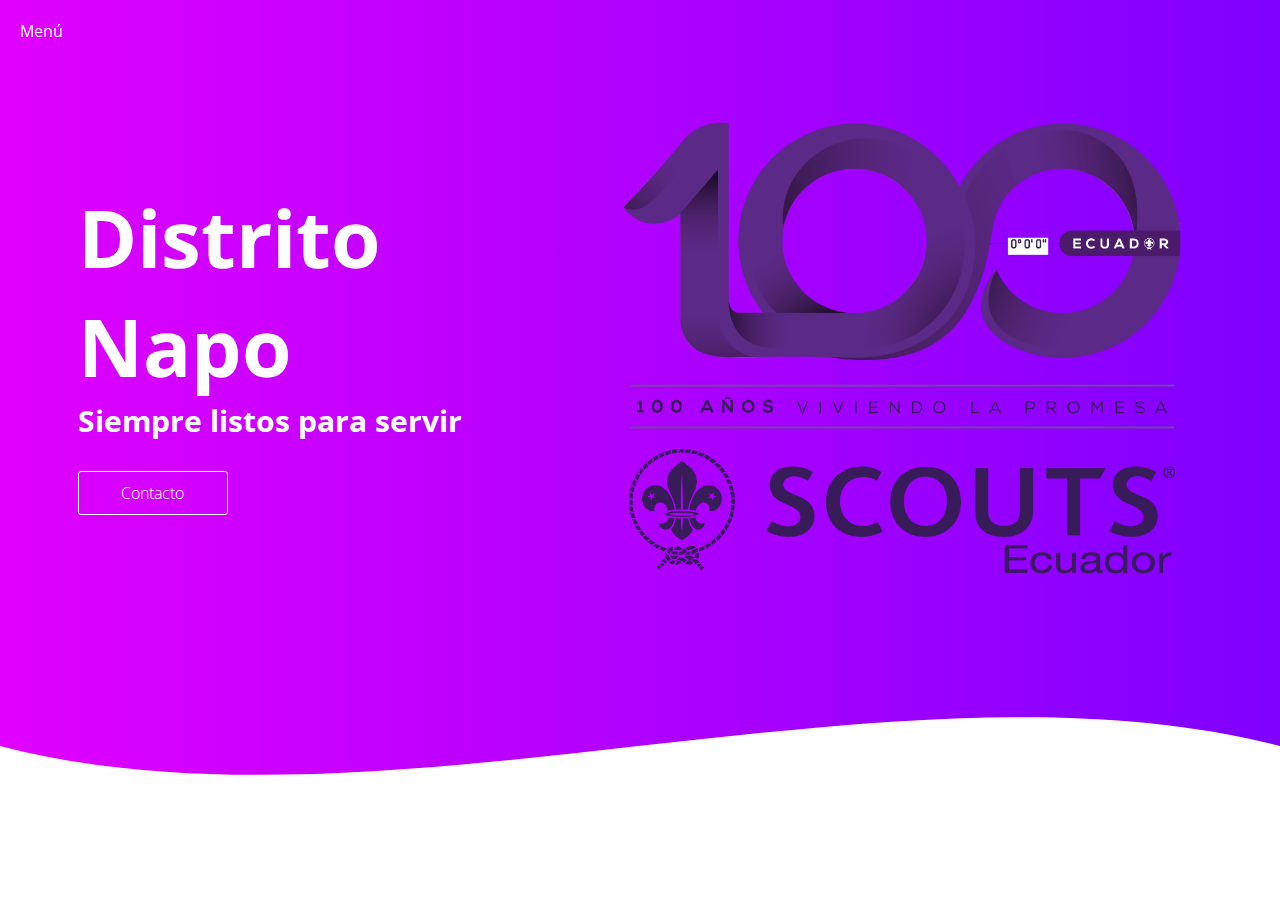
<file: index.html>
﻿<!DOCTYPE html>
<html>

    <head>
        <meta charset="utf-8">
        <meta http-equiv="X-UA-Compatible" content="IE=edge">
        <meta name="description" content="Una guía interactiva de primeros pasos para Brackets.">
        <title> Inicio</title>
        <link rel="shortcut icon" href="img/img3.ico">
        <link rel="stylesheet" href="css/estilos.css" type="text/css">
        <link href="https://fonts.googleapis.com/css?family=Open+Sans:300,400,700,800&display=swap" rel="stylesheet">
    </head>
    
    <body>
        <header>
            <nav>
                <a href="#" id="icono" class="icono"> Menú</a>
                <div class="enlaces uno" id="enlaces">
                    <a href="index.html">Inicio</a>
                    <a href="html/pagina1.html">Nosotros</a>
                    <a href="html/pagina2.html">Portafolio</a>
                    <a href="html/pagina3.html">Contacto</a>
                </div>
            </nav>
            <div class="container">
                <div class="textos">
                   <h1>Distrito Napo</h1>
                   <h2>Siempre listos para servir</h2>
                   <a href="html/pagina3.html"> Contacto</a>
                </div>
                <img src="img/100-an%CC%83os-web.png" alt="">
            </div>
        </header>
        <div class="wave">

             <div style="height: 150px; overflow: hidden;" ><svg viewBox="0 0 500 150" preserveAspectRatio="none" style="height: 100%; width: 100%;"><path d="M0.00,49.98 C149.99,150.00 349.20,-49.98 500.00,49.98 L500.00,150.00 L0.00,150.00 Z" style="stroke: none; fill: #fff;"></path></svg></div>
        </div>
        <script src="js/script.js"></script>
    </body>
</html>
<!--

   
-->
</file>
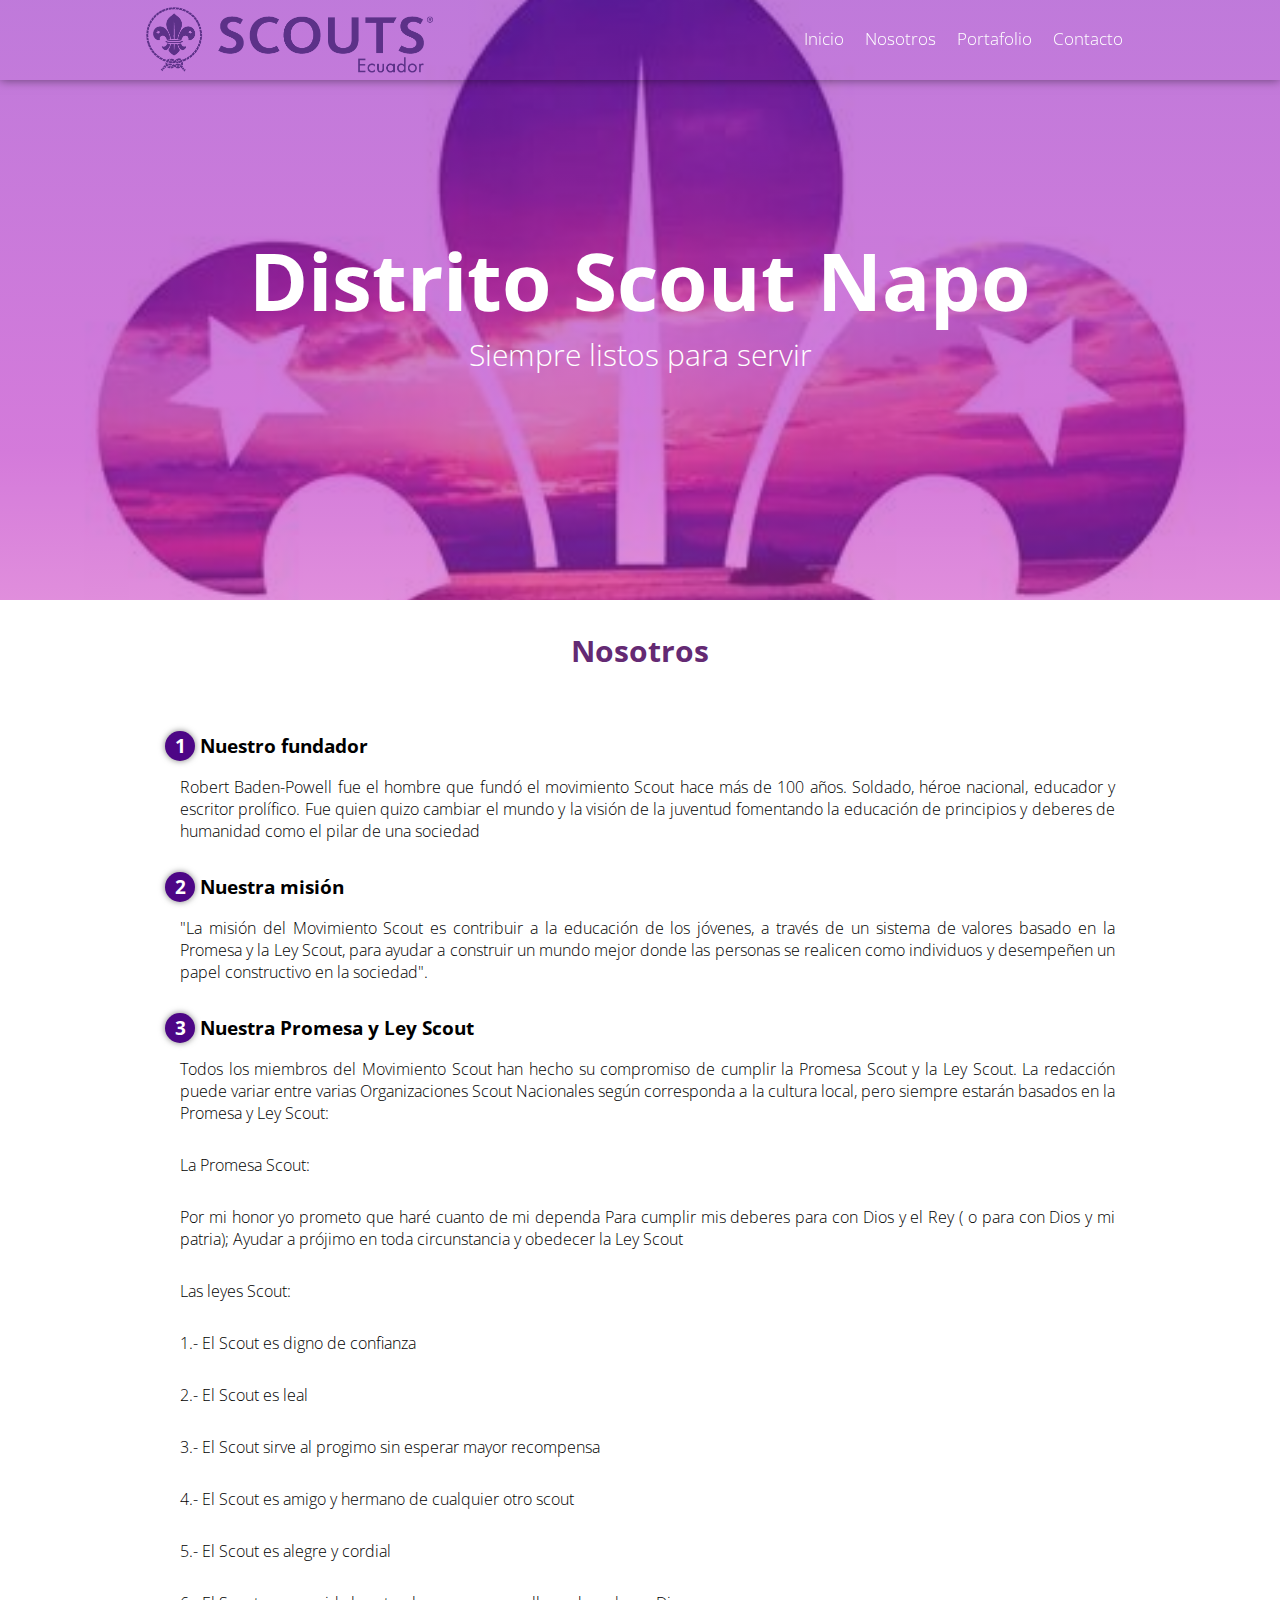
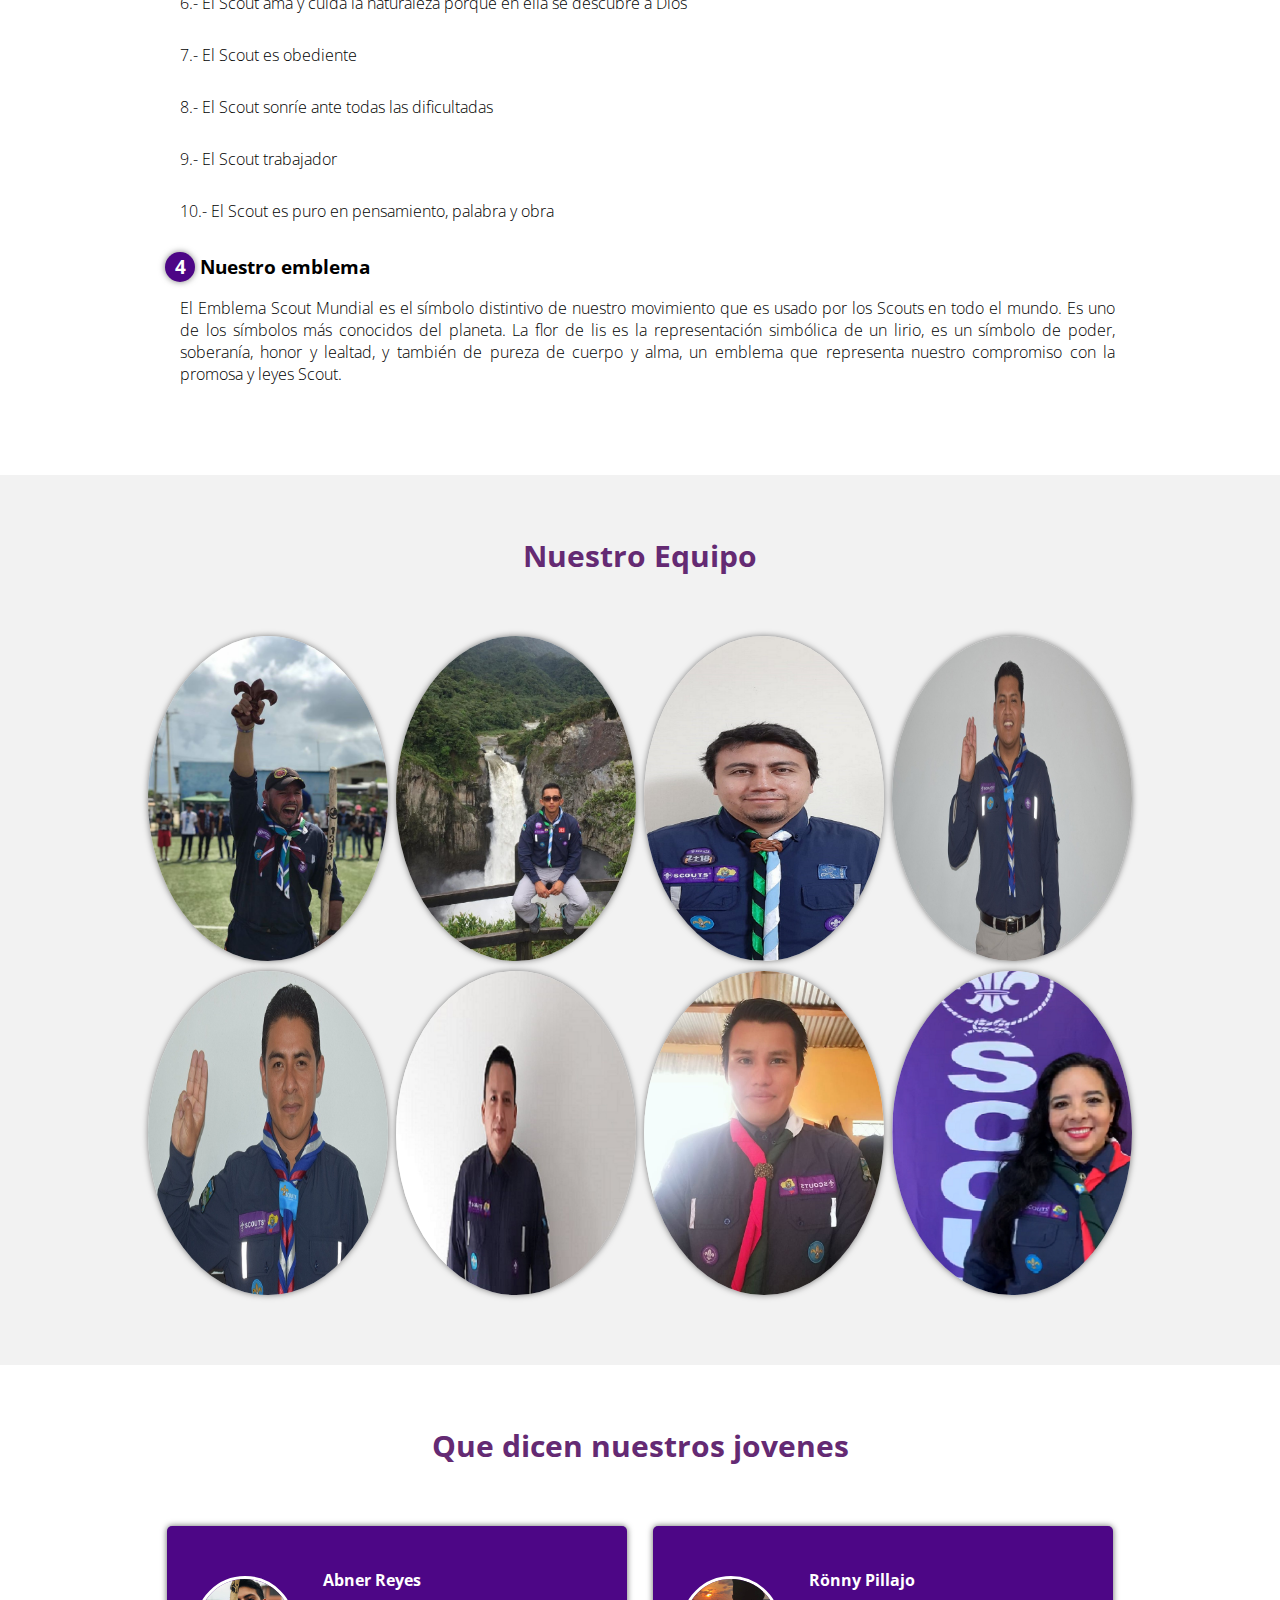
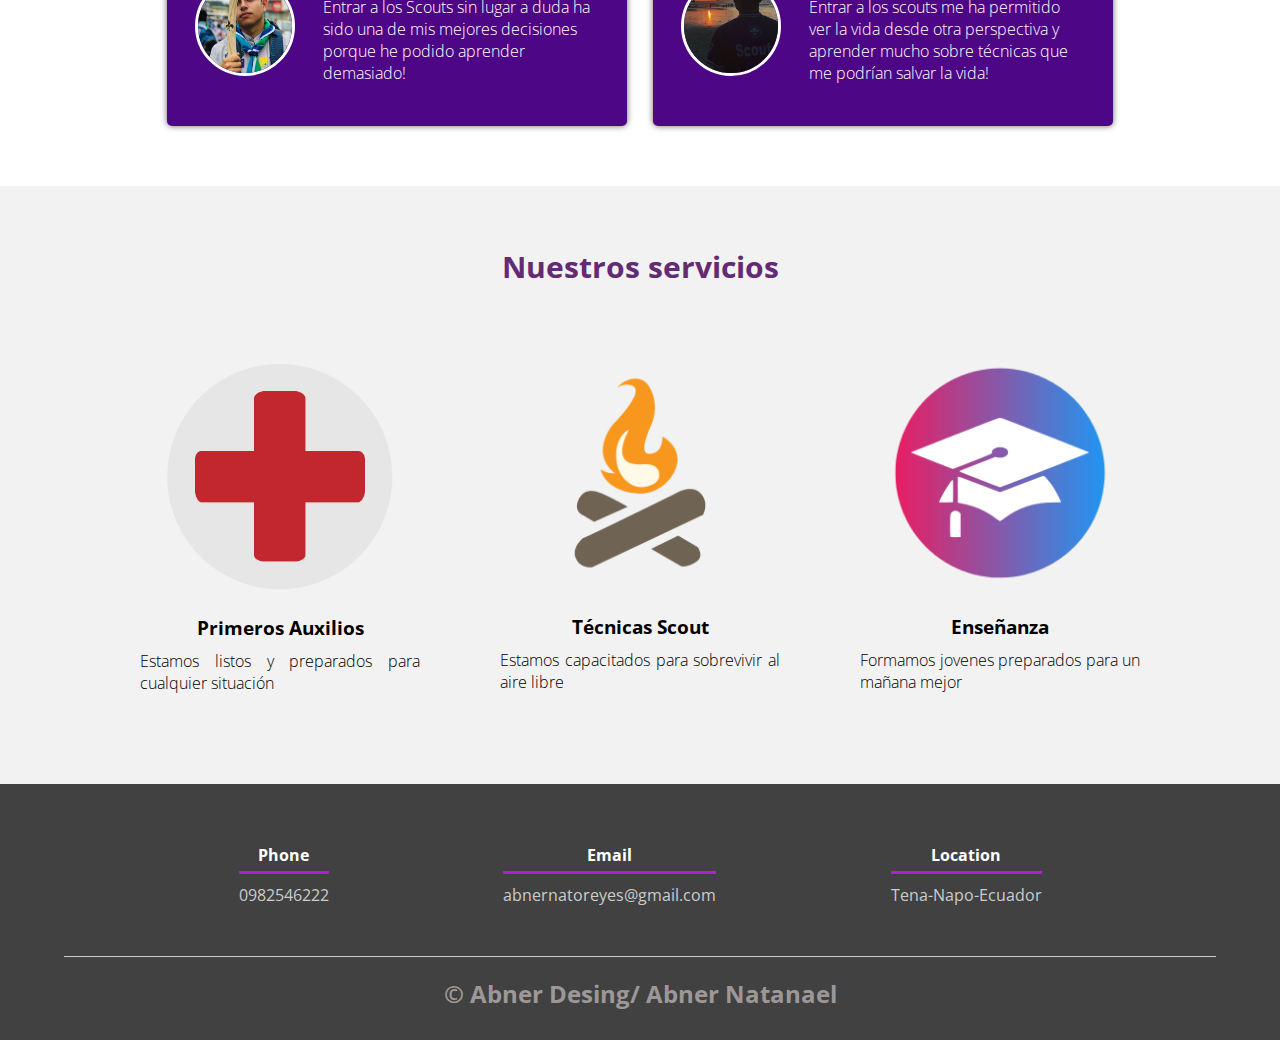
<file: html/pagina1.html>
﻿<!DOCTYPE html>
<html lang="es">

<head>
    <meta charset="UTF-8">
    <meta name="viewport" content="width=device-width, initial-scale=1.0">
    <meta http-equiv="X-UA-Compatible" content="ie=edge">
    <title>Nosotros</title>
    <link rel="shortcut icon" href="../img/img3.ico">
    <link rel="stylesheet" type="text/css" href="../css/estilos2.css">
    <link href="https://fonts.googleapis.com/css?family=Open+Sans:300,400,700,800&display=swap" rel="stylesheet"> 
    <link rel="stylesheet" href="https://use.fontawesome.com/releases/v5.3.1/css/all.css" integrity="sha384-mzrmE5qonljUremFsqc01SB46JvROS7bZs3IO2EmfFsd15uHvIt+Y8vEf7N7fWAU"
     crossorigin="anonymous">
</head>
<body>
    <header>
          <nav id="nav" class="nav1">
            <div class="contenedor-nav">
                <div class="logo">
                    <img src="../img/logo-scout.png" alt="">
                </div>
                <div class="enlaces" id="enlaces">
                    <a href="../index.html" id="enlace-inicio" class="btn-header">Inicio</a>
                    <a href="../html/pagina1.html" id="enlace-nosotros" class="btn-header">Nosotros</a>
                    <a href="../html/pagina2.html" id="enlace-portafolio" class="btn-header">Portafolio</a>
                    <a href="../html/pagina3.html" id="enlace-contacto" class="btn-header">Contacto</a>
                </div>
                <div class="icono" id="open">
                    <span>&#9776;</span>
                </div>
            </div>
        </nav>
        <div class="textos">
            <h1>Distrito Scout Napo</h1>
            <h2>Siempre listos para servir</h2>
        </div>
            
    </header>
    <main>
        <section class="contenedor sobre-nosotros">
            <h2 class="titulo">Nosotros</h2>
            <div class="contenedor-sobre-nosotros">
                
                <div class="contenido-textos">
                    
                    <h3><span>1</span>Nuestro fundador</h3>
                        <p>Robert Baden-Powell fue el hombre que fundó el movimiento Scout hace más de 100 años. Soldado, héroe nacional, educador y escritor prolífico. Fue quien quizo cambiar el mundo y la visión de la juventud fomentando la educación de principios y deberes de humanidad como el pilar de una sociedad</p>
                       <h3><span>2</span>Nuestra misión</h3>
                        <p>"La misión del Movimiento Scout es contribuir a la educación de los jóvenes, a través de un sistema de valores basado en la Promesa y la Ley Scout, para ayudar a construir un mundo mejor donde las personas se realicen como individuos y desempeñen un papel constructivo en la sociedad".</p>
                        
                        <h3><span>3</span>Nuestra Promesa y Ley Scout</h3>
                        <p>Todos los miembros del Movimiento Scout han hecho su compromiso de cumplir la Promesa Scout y la Ley Scout. La redacción puede variar entre varias Organizaciones Scout Nacionales según corresponda a la cultura local, pero siempre estarán basados en la Promesa y Ley Scout:</p>

                        <p>La Promesa Scout:</p>

                        <p>Por mi honor yo prometo que haré cuanto de mi dependa
                        Para cumplir mis deberes para con Dios y el Rey ( o para con Dios y mi patria);
                            Ayudar a prójimo en toda circunstancia y obedecer la Ley Scout</p> 
                        
    
                        <p>Las leyes Scout:</p>
                        
                        <p>1.- El Scout es digno de confianza</p>
                        <p>2.- El Scout es leal</p>
                        <p>3.- El Scout sirve al progimo sin esperar mayor recompensa</p>
                        <p>4.- El Scout es amigo y hermano de cualquier otro scout</p>
                        <p>5.- El Scout es alegre y cordial</p>
                        <p>6.- El Scout ama y cuida la naturaleza porque en ella se descubre a Dios</p>
                        <p>7.- El Scout es obediente</p>
                        <p>8.- El Scout sonríe ante todas las dificultadas</p>
                        <p>9.- El Scout trabajador</p>
                        <p>10.- El Scout es puro en pensamiento, palabra y obra</p>
                        
                        <h3><span>4</span>Nuestro emblema</h3>
                        <p>El Emblema Scout Mundial es el símbolo distintivo de nuestro movimiento que es usado por los Scouts en todo el mundo. Es uno de los símbolos más conocidos del planeta. La flor de lis es la representación simbólica de un lirio, es un símbolo de poder, soberanía, honor y lealtad, y también de pureza de cuerpo y alma, un emblema que representa nuestro compromiso con la promosa y leyes Scout.</p>
                    

                </div>
            </div>
        </section>
        <section class="portafolio">
              <div class="contenedor">
                <h2 class="titulo">Nuestro Equipo</h2>
                <div class="galeria-port">
            
                
                    <div class="imagen-port">
                        <img src="../img/nuestro1.jpg" alt="">
                        <div class="hover-galeria">
                        </div>
                    </div>
                    
                    <div class="imagen-port">
                        <img src="../img/nuestro2.jpg" alt="">
                        <div class="hover-galeria">
                        </div>
                    </div>
                    
                    <div class="imagen-port">
                        <img src="../img/nuestro3.jpg" alt="">
                        <div class="hover-galeria">
                            
                        </div>
                    </div>
                    
                    <div class="imagen-port">
                        <img src="../img/nuestro4.jpg" alt="">
                        <div class="hover-galeria">
                        </div>
                    </div>
                    
                    <div class="imagen-port">
                        <img src="../img/nuestro5.jpg" alt="">
                        <div class="hover-galeria">
                        </div>
                    </div>
                    
                    <div class="imagen-port">
                        <img src="../img/nuestro6.jpg" alt="">
                        <div class="hover-galeria">
                        </div>
                    </div>
                    
                    <div class="imagen-port">
                        <img src="../img/nuestro8.jpg" alt="">
                        <div class="hover-galeria">
                        </div>
                    </div>
                    
                    <div class="imagen-port">
                        <img src="../img/nuestro7.jpg" alt="">
                        <div class="hover-galeria">
                        </div>
                       </div>
                </div>
            </div>
            
        </section>
        <section class="clientes contenedor">
            <h2 class="titulo">Que dicen nuestros jovenes</h2>
            <div class="cards">
                <div class="card">
                    <img src="../img/face1.jpg" alt="">
                    <div class="contenido-texto-card">
                        <h4>Abner Reyes</h4>
                        <p>Entrar a los Scouts sin lugar a duda ha sido una de mis mejores decisiones porque he podido aprender demasiado! </p>

                    </div>
                </div>
                <div class="card">
                    <img src="../img/face2.jpg" alt="">
                    <div class="contenido-texto-card">
                        <h4>Rönny Pillajo</h4>
<p>Entrar a los scouts me ha permitido ver la vida desde otra perspectiva y aprender mucho sobre técnicas que me podrían salvar la vida! </p>

                    </div>
                </div>
            </div>
        </section>
        <section class="about-services">
            <div class="contenedor">
                <h2 class="titulo">Nuestros servicios</h2>
                <div class="servicio-cont">
                    <div class="servicio-ind">
                        <img src="../img/icono2.png" alt="">
                       <h3>Primeros Auxilios</h3>
                        <p>Estamos listos y preparados para cualquier situación</p>

                    </div>
                    <div class="servicio-ind">
                        <img src="../img/icono3.png" alt="">
                        <h3>Técnicas Scout</h3>
                        <p>Estamos capacitados para sobrevivir al aire libre</p>

                    </div>
                    <div class="servicio-ind">
                        <img src="../img/icono4.png" alt="">
                        <h3>Enseñanza</h3>
                        <p>Formamos jovenes preparados para un mañana mejor</p>

                    </div>
                </div>
            </div>
        </section>
    </main>
    
    <footer>
           <div class="contenedor-footer">
               <div class="content-foo">
                   <h4>Phone</h4>
                   <p>0982546222</p>
               </div>
               <div class="content-foo">
                   <h4>Email</h4>
                   <p>abnernatoreyes@gmail.com</p>
               </div><div class="content-foo">
                   <h4>Location</h4>
                   <p>Tena-Napo-Ecuador</p>
               </div>
           </div> 
           <h2 class="titulo-final">&copy; Abner Desing/ Abner Natanael</h2>
        </footer>
   <script src="../js/jquery.js"></script>
    <script src="../js/main.js"></script>
    
</body>

</html>
</file>
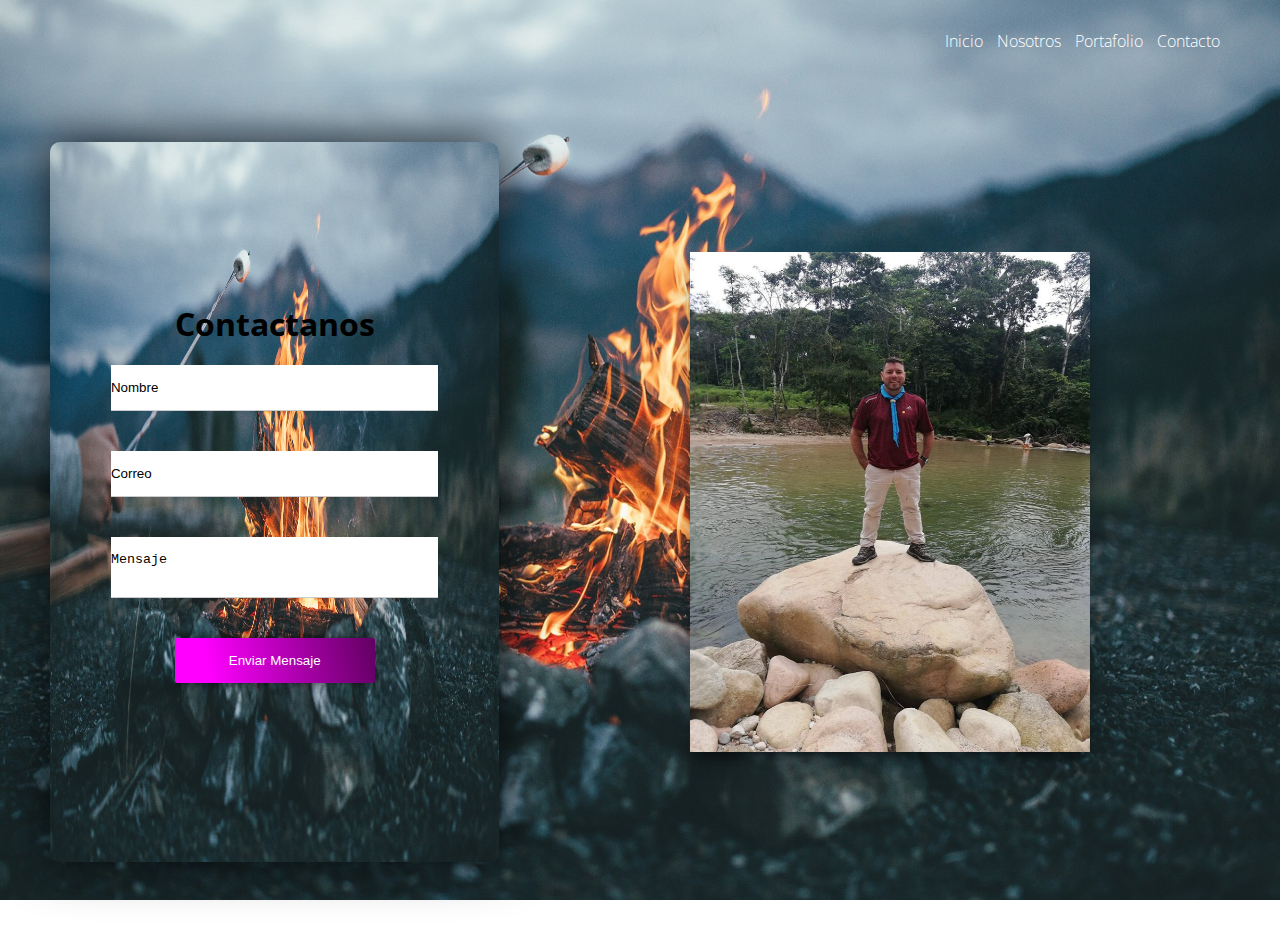
<file: html/pagina3.html>
<!DOCTYPE html>
<html>

    <head>
        <meta charset="utf-8">
        <meta http-equiv="X-UA-Compatible" content="IE=edge">
        <meta name="description" content="Una guía interactiva de primeros pasos para Brackets.">
        <title> Contacto</title>
        <link rel="shortcut icon" href="../img/img3.ico">
        <link rel="stylesheet" type="text/css" href="../css/estilos4.css">
        <link href="https://fonts.googleapis.com/css?family=Open+Sans:300,400,700,800&display=swap" rel="stylesheet">
    </head>
    <body>
        <header>
            <nav>
                <a href="../index.html">Inicio</a>
                <a href="../html/pagina1.html">Nosotros</a>
                <a href="../html/pagina2.html">Portafolio</a>
                <a href="../html/pagina3.html">Contacto</a>
            </nav>
        </header>
    <div class="container">
        <form>
            <h1>Contactanos</h1>
            <input type="text" value="Nombre" placeholder="Nombre">
            <input type="text" value="Correo" placeholder="Correo">
            <textarea>Mensaje</textarea>
            <button>Enviar Mensaje</button>
        </form>
    <section class="tarjeta">
       <div class="margen">
          <div class="efects">
              <article class="imagen">
                 <img class="usuario" src="../img/contacto2.jpg" alt="">
              </article>
              
              <article class="datos">
                  <div class="contacto">
                      <h2 class="titulo">Alexander Zafra Hurtado</h2>
                      <h2 class="titulo_1">Jefe Del Distrito Napo</h2>
                      <h2 class="tit">Correo:</h2>
                      <p class="contec">julianandreszafra@gmail.com</p>
                      <h2 class="tit">Telefono:</h2>
                      <p class="contec">0983057190</p>
                      <h2 class="tit">Dirección:</h2>
                      <p class="contec">Barrio Dos Rios</p>
                  </div>
              </article>
          </div>
        </div>
    </section>
    </div>
    
    </body>
</html>
</file>
<file: css/estilos.css>
*{
    margin: 0;
    padding: 0;
    box-sizing: border-box;
    
}

body{
    font-family: 'Open Sans', sans-serif;
}

nav {
    position: fixed;
    top: 20px;
    left: 20px;
    display: flex;
    justify-content: flex-start;
}

nav a{
    color: #fff;
    text-decoration: none;
}

.icono{
    display: block;
    animation: moverIzquierda 1s ease-in;
    z-index:100000000;
}

header{
    background: #7F00FF;  /* fallback for old browsers */
    background: -webkit-linear-gradient(to right, #E100FF, #7F00FF);  /* Chrome 10-25, Safari 5.1-6 */
    background: linear-gradient(to right, #E100FF, #7F00FF); /* W3C, IE 10+/ Edge, Firefox 16+, Chrome 26+, Opera 12+, Safari 7+ */
    height: auto;
    padding: 48px;
    width: 100%;
}


.container{
    width: 95%;
    max-width: 1200px;
    display: flex;
    align-items: center;
    margin: auto;
    justify-content: space-around;
    
}

img{
    display: block;
    height: 600px;
    object-fit: cover;
    width: auto;
    animation: arriba 1s ease-in;
}

.textos{
    width:  50%;
    color:#fff;
}

.textos h1{
    font-size: 80px;
     animation: moverDerecha 1s ease-in;
}

.textos h2{
    font-size: 30px;
     animation: moverIzquierda 1s ease-in;
}

.textos a{
    display: inline-block;
    color: #fff;
    font-weight: 300;
    text-decoration:  none;
    margin-top: 30px;
    border:  1px solid #fff;
    width: 150px;
    border-radius: 3px;
    text-align: center; 
    padding: 10px 0;
     animation: arriba 1s ease-in;
    
    
}

.wave{
    height:  100px;
    width: 100%;
    background: #7F00FF;  /* fallback for old browsers */
    background: -webkit-linear-gradient(to right, #E100FF, #7F00FF);  /* Chrome 10-25, Safari 5.1-6 */
    background: linear-gradient(to right, #E100FF, #7F00FF); /* W3C, IE 10+/ Edge, Firefox 16+, Chrome 26+, Opera 12+, Safari 7+ */

}

.enlaces { 
    position: fixed;
    display: flex;
    top: 0; 
    background: #000;
    justify-content: space-around;
    align-items: center;
    height: 100vh;
    right: 0;
    flex-direction: column;
    width: 100%;
    transition: all 1s ease;
    background: #bc4e9c;  /* fallback for old browsers */
    background: -webkit-linear-gradient(to right, #f80759, #bc4e9c);  /* Chrome 10-25, Safari 5.1-6 */
    background: linear-gradient(to right, #f80759, #bc4e9c); /* W3C, IE 10+/ Edge, Firefox 16+, Chrome 26+, Opera 12+, Safari 7+ */

}

.uno {
    
    -webkit-clip-path: circle(0% at 0 0);
clip-path: circle(0% at 0 0);
}

.dos {
    
    -webkit-clip-path: circle(150% at 0 0);
clip-path: circle(150% at 0 0);
}

@keyframes moverDerecha{
    0%{
        opacity: 0;
        transform: translateX(100px);
    }
    
    100%{
        opacity: 1;
        transform: translateX(0);
    }
    
}

@keyframes moverIzquierda{
    0%{
        opacity: 0;
        transform: translateX(-100px);
    }
    
    100%{
        opacity: 1;
        transform: translateX(0);
    }
    
}

@keyframes arriba{
    0%{
        opacity: 0;
        transform: translateY(100px);
    }
    
    100%{
        opacity: 1;
        transform: translateX(0);
    }
    
}

@media screen and (max-width: 1000px) {
    img{
        height: 400px;
    }
}


@media screen and (max-width: 800px) {
    img{
        height: 370px;
    }
    .textos h1{
        font-size:  70px;
    }
    .textos h2{
        font-size: 25px;
    }
}

@media screen and (max-width: 700px) {
    img{
        height: 250px;
    }
    .textos h1{
        font-size:  40px;
    }
    .textos h2{
        font-size: 15px;
    }
}


@media screen and (max-width: 450px){
    .container{
        width: 100%;
        flex-wrap: wrap-reverse;
        justify-content: center;
    }
    .textos{
        width: 100%;
        text-align: center;
    }
    .textos h1{
        font-size: 60px;
    }
    .textos h2{
        font-size: 25px;
    }
}

@media screen and (max-width: 340px) {
    img{
        height: 16px;
    }
    .textos h1{
        font-size:  35px;
    }
    .textos a{
        width: 120px;
    }
    .textos h2{
        font-size: 15px;
    }
}
</file>
<file: css/estilos2.css>
* {
    margin: 0;
    padding: 0;
    box-sizing: border-box;
}

body {
    font-family: 'open sans';
}


.contenedor {
    padding: 60px 0;
    width: 90%;
    max-width: 1000px;
    margin: auto;
    overflow: hidden;
}

.titulo {
    color: #642a73;
    font-size: 30px;
    text-align: center;
    margin-bottom: 60px;
}


/* Header */

header{
  width: 100%;
  height:600px;
  background: linear-gradient(to bottom,
  rgba(149, 33, 194, .6),
  rgba(183, 33, 194, .6),
  rgba(242, 93, 186, .45)
  ), url(../img/fondo1.jpg);
  background-attachment: fixed;
  background-position: center;
  background-size: cover;
  position: relative;
}

nav{
    width: 100%;
    position: fixed;
    box-shadow: 0 0 10px 0 rgba(0, 0, 0, .5)
}

.nav1{
  background: transparent;
  height: 80px;
  color:#fff;
}

.nav2{
  background: #f2f2f2;
  height:100px;
  color:#000;
}

.contenedor-nav{
  display: flex;
  margin: auto;
  width: 90%;
  justify-content: space-between;
  align-items: center;
  max-width:1000px;
  height:inherit;
  overflow: hidden;
}

nav .enlaces a{
  display: inline-block;
  padding: 5px 0;
  margin-right: 17px;
  font-size: 17px;
  font-weight: 300;
  text-decoration: none;
  border-bottom: 3px solid transparent;
  color: inherit;
}

nav .enlaces a:hover{
  border-bottom: 3px solid #1498a4;
  transition: 0.6s;
}

.logo, .logo img{ height:80px;}

.icono{
  display:none;
  font-size: 24px;
  padding: 23.5px 20px;
}

.textos{
  width: 100%;
  height: 100%;
  display:flex;
  justify-content: center;
  flex-direction: column;
  align-items: center;
  color:#fff;
  overflow: hidden;
  text-align: center;
}

.textos>h1{font-size:80px;;}

.textos>h2{font-size: 30px; font-weight: 300;}

/* About us */

main .sobre-nosotros{
    padding: 30px 0 60px 0;
}
.contenedor-sobre-nosotros{
    display: flex;
    justify-content: space-evenly;
}


.sobre-nosotros .contenido-textos{
    width: 95%;
}

.contenido-textos h3{
    margin-bottom: 15px;
}

.contenido-textos h3 span{
    background: #4d0686;
    color: #fff;
    border-radius: 50%;
    display: inline-block;
    text-align: center;
    width: 30px;
    height: 30px;
    padding: 2px;
    box-shadow: 0 0 6px 0 rgba(0, 0, 0, .5);
    margin-right: 5px;
}

.contenido-textos p{
    padding: 0px 0px 30px 15px;
    font-weight: 300;
    text-align: justify;
}

/* Galeria */


.portafolio{
    background: #f2f2f2;
}

.galeria-port{
    display: flex;
    justify-content: space-evenly;
    flex-wrap: wrap;
}


.imagen-port{
    width: 24%;
    margin-bottom: 10px;
    overflow:hidden;
    box-shadow: 0 0 6px 0 rgba(0, 0, 0, .5);
    border-radius:50%;
    border-radius:50%;
    
 
   
}

.imagen-port > img{
    width: 100%;
    height: 100%;
    object-fit:cover;
    display:flex;
}


.hover-galeria{
    width: 100%;
    height: 100%;
    top: 0;
    transition: transform .5s;
    display: flex;
    justify-content: center;
    align-items: center;
    flex-direction: column;  
}



/* Clients */

.cards{
    display: flex;
    justify-content: space-evenly;
}

.cards .card{
    background: #4d0686;
    display: flex;
    width: 46%;
    height: 200px;
    align-items: center;
    justify-content: space-evenly;
    border-radius: 5px;
    box-shadow: 0 0 6px 0 rgba(0, 0, 0, 0.6);
}

.cards .card img{
    width: 100px;
    height: 100px;
    object-fit: cover;
    border: 3px solid #fff;
    border-radius: 50%;
    display: block;
}

.cards .card > .contenido-texto-card{
    width: 60%;
    color: #fff;
}

.cards .card > .contenido-texto-card p{
    font-weight: 300;
    padding-top: 5px;
}

/*  Our team */

.about-services{
    background: #f2f2f2;
    padding-bottom: 30px;
}


.servicio-cont{
    display:flex;
    justify-content: space-between;
    align-items: center;
}

.servicio-ind{
    width: 28%;
    text-align: center;
}

.servicio-ind img{
    width: 90%;
}

.servicio-ind h3{
    margin: 10px 0;
}

.servicio-ind p{
    font-weight: 300;
    text-align: justify;
}

/* footer */

footer{
    background: #414141;
    padding: 60px 0 30px 0;
    margin: auto;
    overflow: hidden;
}

.contenedor-footer{
    display: flex;
    width: 90%;
    justify-content: space-evenly;
    margin: auto;
    padding-bottom: 50px;
    border-bottom: 1px solid #ccc;
}

.content-foo{
    text-align: center;
}

.content-foo h4{
    color: #fff;
    border-bottom: 3px solid #af20d3;
    padding-bottom: 5px;
    margin-bottom: 10px;
}

.content-foo p{
    color: #ccc;
}

.titulo-final{
    text-align: center;
    font-size: 24px;
    margin: 20px 0 0 0;
    color: #9e9797;
}

@media screen and (max-width:900px){
    header{
        background-position: center;
    }

    .contenedor-sobre-nosotros{
        flex-direction: column;
        justify-content: center;
        align-items: center;
    }

    .sobre-nosotros .contenido-textos{
        width: 90%;
    }

    .imagen-about-us{
        width: 90%;
    }

    /* Galeria */

    .imagen-port{
        width: 44%;
    }

    /* Clientes */

    .cards{
        flex-direction: column;
        justify-content: center;
        align-items: center;
    }

    .cards .card{
        width: 90%;
    }

    .cards .card:first-child{
        margin-bottom: 30px;
    }

    /* servicios */

    .servicio-cont{
        justify-content: center;
        flex-direction: column;
    }

    .servicio-ind{
        width: 100%;
        text-align: center;
    }

    .servicio-ind:nth-child(1), .servicio-ind:nth-child(2){
        margin-bottom: 60px;
    }

    .servicio-ind img{
        width: 90%;
    }
}


@media screen and (max-width: 700px){
  .nav2{
    color: #fff;
  }

  .icono{
    display:block;
    cursor: pointer;
  }

  .enlaces{
    position: fixed;
    top:80px;
    background: #2c3e50;
    left: 0;
    height: 100%;
    transition: 1s;
    width: 0;
    overflow: hidden;
  }

  .enlaces a{
    display: block;
    width: 100%;
    height: 50px;
    padding: 20px;
    text-align: center;
    background: #34495e;
    color:#fff;
  }

  .textos>h1{font-size: 70px;}
  .textos>h2{font-size:35px;}

  .content-card{
    width: 48%;
    margin-bottom:var(--margenes);
  }

  :root{
    --margenes: 30px;
  }
}

@media screen and (max-width: 500px){
  :root{
    --espacios-contenido: 25px;
  }

  .content-card{
    width: 90%;
  }

  .caja-servicios{
    width: 90%;
    margin-bottom: var(--margenes);
  }

  .cont-work{
    width: 85%;
  }

  .marca-logo{
    width: 80%;
  }

  .iconos{
    margin: auto;
  }
}

@media screen and (max-width:500px){
    nav{
        text-align: center;
        padding: 30px 0 0 0;
    }

    nav > a{
        margin-right: 5px;
    }

    .textos-header h1{
        font-size: 35px;
    }

    .textos-header h2{
        font-size: 20px;
    }

    /* ABOUT US */

    .imagen-about-us{
        margin-bottom: 60px;
        width: 99%;
    }

    .sobre-nosotros .contenido-textos{
        width: 95%;
    }

    /* Galeria */

    .imagen-port{
        width: 95%;
    }

    /* Clients */

    .cards .card{
        height: 450px;
        display: flex;
        flex-direction: column;
        align-items: center;
    }

    .cards .card img{
        width: 90px;
        height: 90px;
    }

    /* Footer */

    .contenedor-footer{
        flex-direction: column;
        border: none;
    }

    .content-foo{
        margin-bottom: 20px;
        text-align: center;
    }

    .content-foo h4{
        border: none;
    }

    .content-foo p{
        color: #ccc;
        border-bottom: 1px solid #f2f2f2;
        padding-bottom: 20px;
    }

    .titulo-final{
        font-size: 20px;
    }

}
</file>
<file: css/estilos4.css>
* {
    margin: 0;
    padding: 0;
    box-sizing: border-box;
}

body {
    font-family: 'open sans';
    background-image: url(../img/contacto.jpg);
    background-attachment: fixed;
    background-size: 100% 100%;
    background-position: center;
}

.container{
    display: flex;
    width: 100%;
    height: 100vh;
    justify-content: center;
    align-items: center;
}

form{
    display: flex;
    flex-flow: column;
    background-image: url(../img/contacto.jpg);
    background-size: 100% 100%;
    background-position: center;
    width: 40%;
    height: 80%;
    margin-left: 50px;
    padding: 20px;
    justify-content: center;
    align-items: center;
    box-shadow: rgba(0,0,0,0.8) 0px 0px 50px;
    border-radius: 10px;
    
}

input, textarea{
    border: none;
    resize: none;
    outline: none;
    padding: 15px 0px;
    width: 80%;
    margin: 20px;
    transition: all 300ms;
    border-bottom: 1px solid rgba(0,0,0,0.2);
}

input:focus, textarea:focus{
    border-bottom-color: #610061 ;
}


button{
    border: none;
    outline: none;
    background: -webkit-gradient(linear, left bottom, right top, color-stop(0%, rgba(255,0,255,1)), color-stop(17%, rgba(255,0,255,1)), color-stop(58%, rgba(176,0,176,1)), color-stop(100%, rgba(97,0,97,1)));
    padding: 15px;
    width: 200px;
    color: white;
    border-radius: 2px;
    box-shadow: rgba(0,0,0,0.7) 0px 0px 10px;
    margin: 20px 0px;
    cursor: pointer;
    transition: all 300ms;
}

button:hover{
    transform: scale(1.05);
    box-shadow: rgba(0,0,0,0.9) 0px 0px 10px;
}

.usuario{
    width: 100%;
    height: 100%;
}
.tarjeta{
    width: 100vh;
    margin: auto;
    display: flex;
    flex-wrap: wrap;
    justify-content: space-around;
    
}

.tarjeta .margen .efects .datos .contacto .titulo{
    margin-top: 100px;
    font-size: 22px;
    color: #2c3e50;
}

.tarjeta .margen .efects .datos .contacto .titulo_1{
    margin-top: 10px;
    color: #2c3e50;
    font-size: 20px;
}

.tit{
    margin-top: 50px;
    color: #2c3e50;
    font-size: 22px;
    text-align: left;
    margin-left: 30px;
}

.contec{
    color: #2c3e50;
    font-size: 18px;
    text-align: left;
    margin-left: 100px;
}

.efects{
    width: 400px;
    height: 500px;
    position: relative;
    text-align: center;
    transform-style: preserve-3d;
    transition: .7s ease;
    box-shadow:  0px 10px 15px -5px rgba(0,0,0,0.65);
}
.margen{
    margin: 10px;
    perspective: 800;
}
.imagen,.datos{
    position: absolute;
    width: 100%;
    height: 100%;
    backface-visibility: hidden;
}
.datos{
    background: #f1f1f1;
    transform: rotateY(180deg);
}
.margen:hover .efects{
     transform: rotateY(180deg);
}
    
/*header*/

nav{
    text-align: right;
    padding: 30px 50px 0 0;
}

nav > a{
    color: #fff;
    font-weight: 300;
    text-decoration: none;    
    margin-right: 10px;
    
}


nav > a:hover{
    text-decoration: underline;
}

header .textos-header{
    display: flex;
    height: 430px;
    width: 100%;
    align-items: center;
    justify-content: center;
    flex-direction: column;
    text-align: center;
}

.textos-header h1{
    font-size: 50px;
    color: #fff;
}

.textos-header h2{
    font-size: 30px;
    color: #fff;
}
</file>
